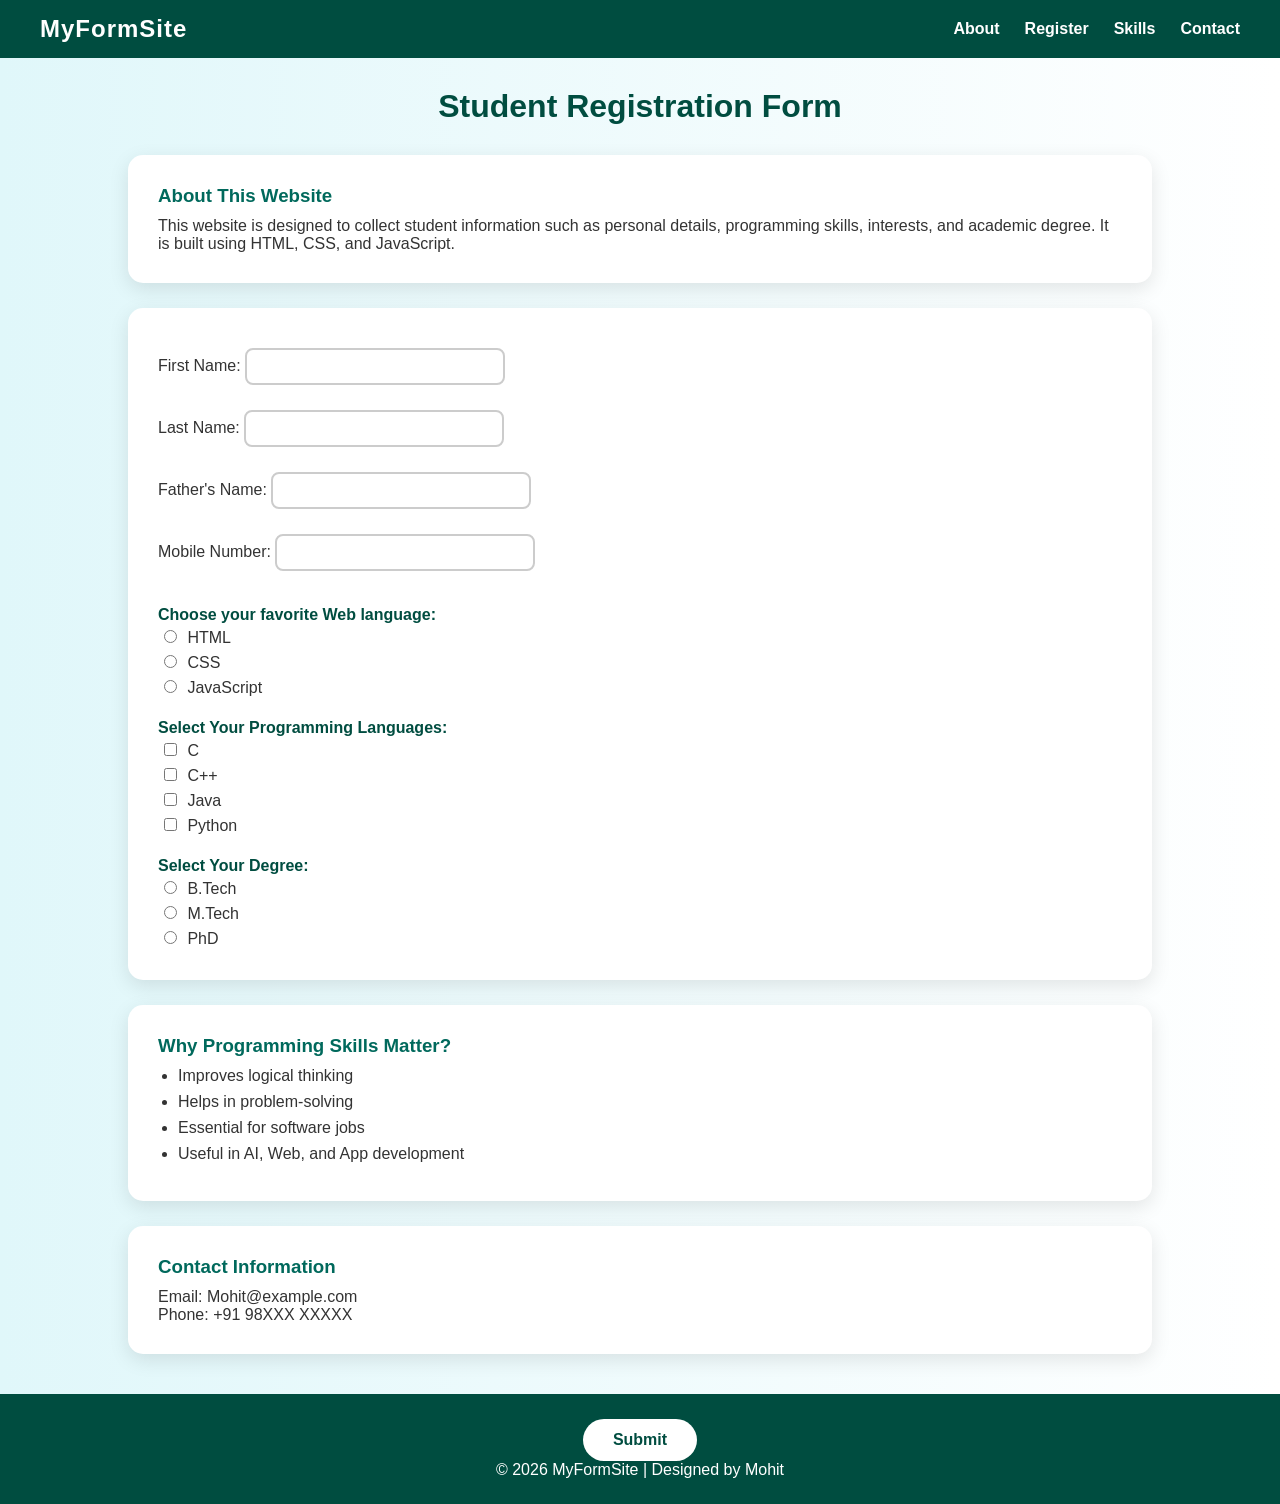
<file: index.html>
<!DOCTYPE html>
<html lang="en">

<head>
    <meta charset="UTF-8">
    <meta name="viewport" content="width=device-width, initial-scale=1.0">
    <title>Student Registration Website</title>
    <link rel="stylesheet" href="23jan.css">
</head>

<body>

    
    <nav>
        <h2>MyFormSite</h2>
        <ul>
            <li><a href="#about">About</a></li>
            <li><a href="#form">Register</a></li>
            <li><a href="#skills">Skills</a></li>
            <li><a href="#contact">Contact</a></li>
        </ul>
    </nav>

  
    <h1>Student Registration Form</h1>

    <section id="about">
        <h3>About This Website</h3>
        <p>
            This website is designed to collect student information such as
            personal details, programming skills, interests, and academic degree.
            It is built using HTML, CSS, and JavaScript.
        </p>
    </section>

    <section id="form">
        <header>
            <form>
                <label>First Name:</label>
                <input type="text" id="name" name="fname"><br>

                <label>Last Name:</label>
                <input type="text" id="name" name="lname"><br>

                <label>Father's Name:</label>
                <input type="text" id="name" name="Fname"><br>
                
                <label>Mobile Number:</label>
                <input type="number" id="name" name="Mobileno."><br>
            </form>
        </header>

        <h4>Choose your favorite Web language:</h4>
        <form>
            <input type="radio" name="fav_language" value="HTML"> HTML<br>
            <input type="radio" name="fav_language" value="CSS"> CSS<br>
            <input type="radio" name="fav_language" value="JavaScript"> JavaScript
        </form>

        <h4>Select Your Programming Languages:</h4>
        <form>
            <input type="checkbox"> C<br>
            <input type="checkbox"> C++<br>
            <input type="checkbox"> Java<br>
            <input type="checkbox"> Python<br>
        </form>

        <h4>Select Your Degree:</h4>
        <form>
            <input type="radio" name="Degree"> B.Tech<br>
            <input type="radio" name="Degree"> M.Tech<br>
            <input type="radio" name="Degree"> PhD<br>
        </form>
    </section>

    <!-- Skills Section -->
    <section id="skills">
        <h3>Why Programming Skills Matter?</h3>
        <ul>
            <li>Improves logical thinking</li>
            <li>Helps in problem-solving</li>
            <li>Essential for software jobs</li>
            <li>Useful in AI, Web, and App development</li>
        </ul>
    </section>

    <!-- Contact Section -->
    <section id="contact">
        <h3>Contact Information</h3>
        <p>Email: Mohit@example.com</p>
        <p>Phone: +91 98XXX XXXXX</p>
    </section>

    <footer>
        <form action="/action_page.php">
            <input type="submit" value="Submit">
        </form>
        <p>© 2026 MyFormSite | Designed by Mohit</p>
    </footer>

    <script src="23jan.js"></script>
</body>

</html>
</file>
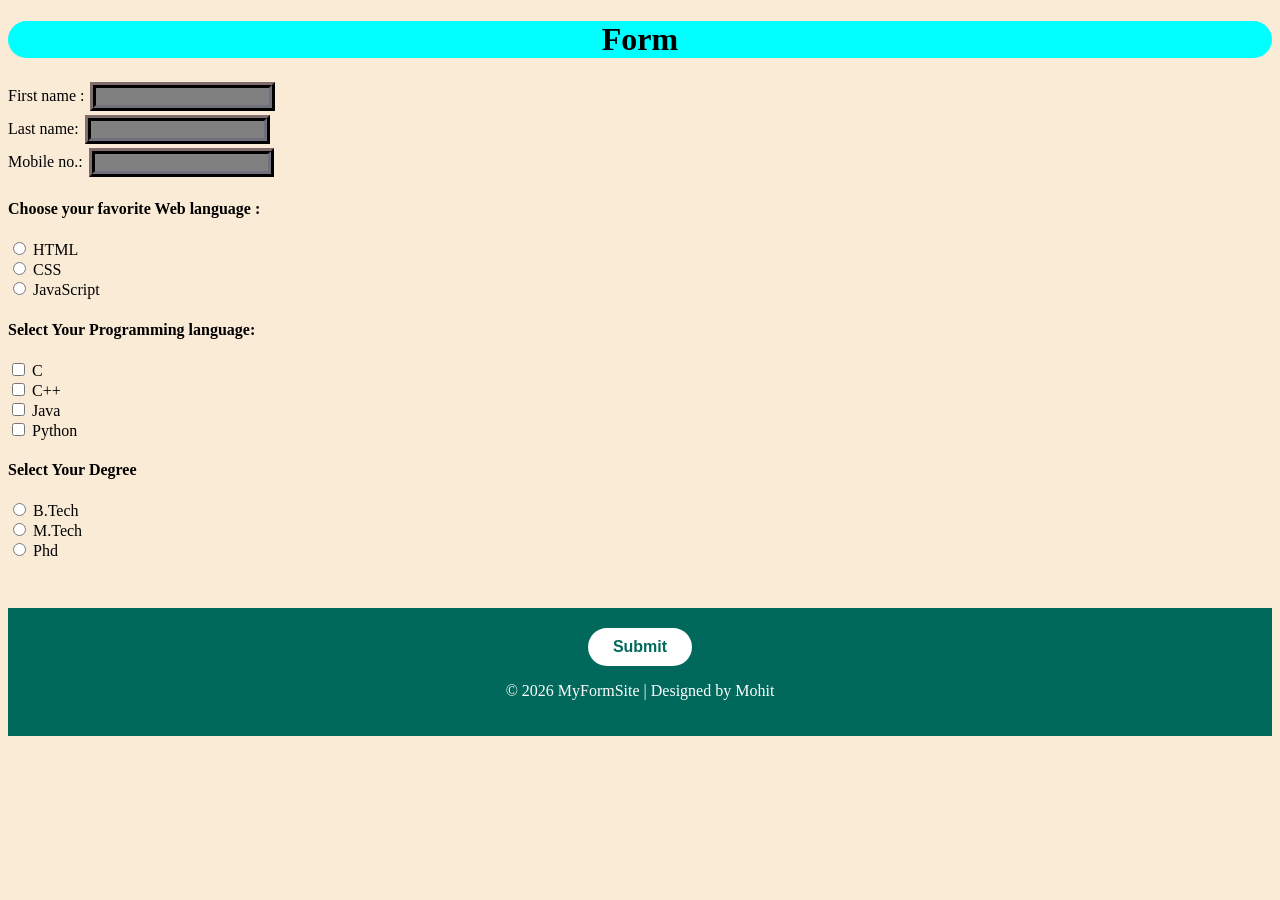
<file: 20jan.html>
<!DOCTYPE html>
<html lang="en">

<head>
    <meta charset="UTF-8">
    <meta name="viewport" content="width=device-width, initial-scale=1.0">
    <title>Forms</title>


</head>

<body>
    <script src="23jan.js"></script>
    <link rel="stylesheet" href="20jan.css">
    <h1> Form</h1>
    <header>
        <form>
            <label for="fname">First name :</label>
            <input type="text" id="name" name="fname"><br>

            <label for="lname">Last name:</label>
            <input type="text" id="name" name="lname"><br>

            <label for="Mobile no.">Mobile no.:</label>
            <input type="number" id="name" name="Mobileno.">
        </form>
    </header>
    <h4>Choose your favorite Web language :</h4>

    <form>
        <input type="radio" id="html" name="fav_language" value="HTML">
        <label for="html">HTML</label><br>
        <input type="radio" id="css" name="fav_language" value="CSS">
        <label for="css">CSS</label><br>
        <input type="radio" id="javascript" name="fav_language" value="JavaScript">
        <label for="javascript">JavaScript</label>
    </form>
    <h4>Select Your Programming language:</h4>
    <form>
        <input type="checkbox" id="C" name="C" value="C">
        <label for="C"> C</label><br>
        <input type="checkbox" id="C++" name="C++" value="C++">
        <label for="C++"> C++</label><br>
        <input type="checkbox" id="Java" name="Java" value="Java">
        <label for="Java"> Java</label><br>
        <input type="checkbox" id="Python" name="Python" value="Python">
        <label for="Python"> Python</label><br>

    </form>
    <h4>Select Your Degree</h4>
    <form>
        <input type="radio" id="BTech" name="Degree" value="BTech">
        <label for="BTech">B.Tech</label><br>
        <input type="radio" id="Mtech" name="Degree" value="MTech">
        <label for="Mtech">M.Tech</label><br>
        <input type="radio" id="Phd" name="Degree" value="Phd">
        <label for="Phd">Phd</label><br>

    </form>

    <br>
    <footer>
        <form action="/action_page.php">
            <input type="submit" value="Submit">
        </form>
        <p>© 2026 MyFormSite | Designed by Mohit</p>
    </footer>
</body>

</html>
</file>
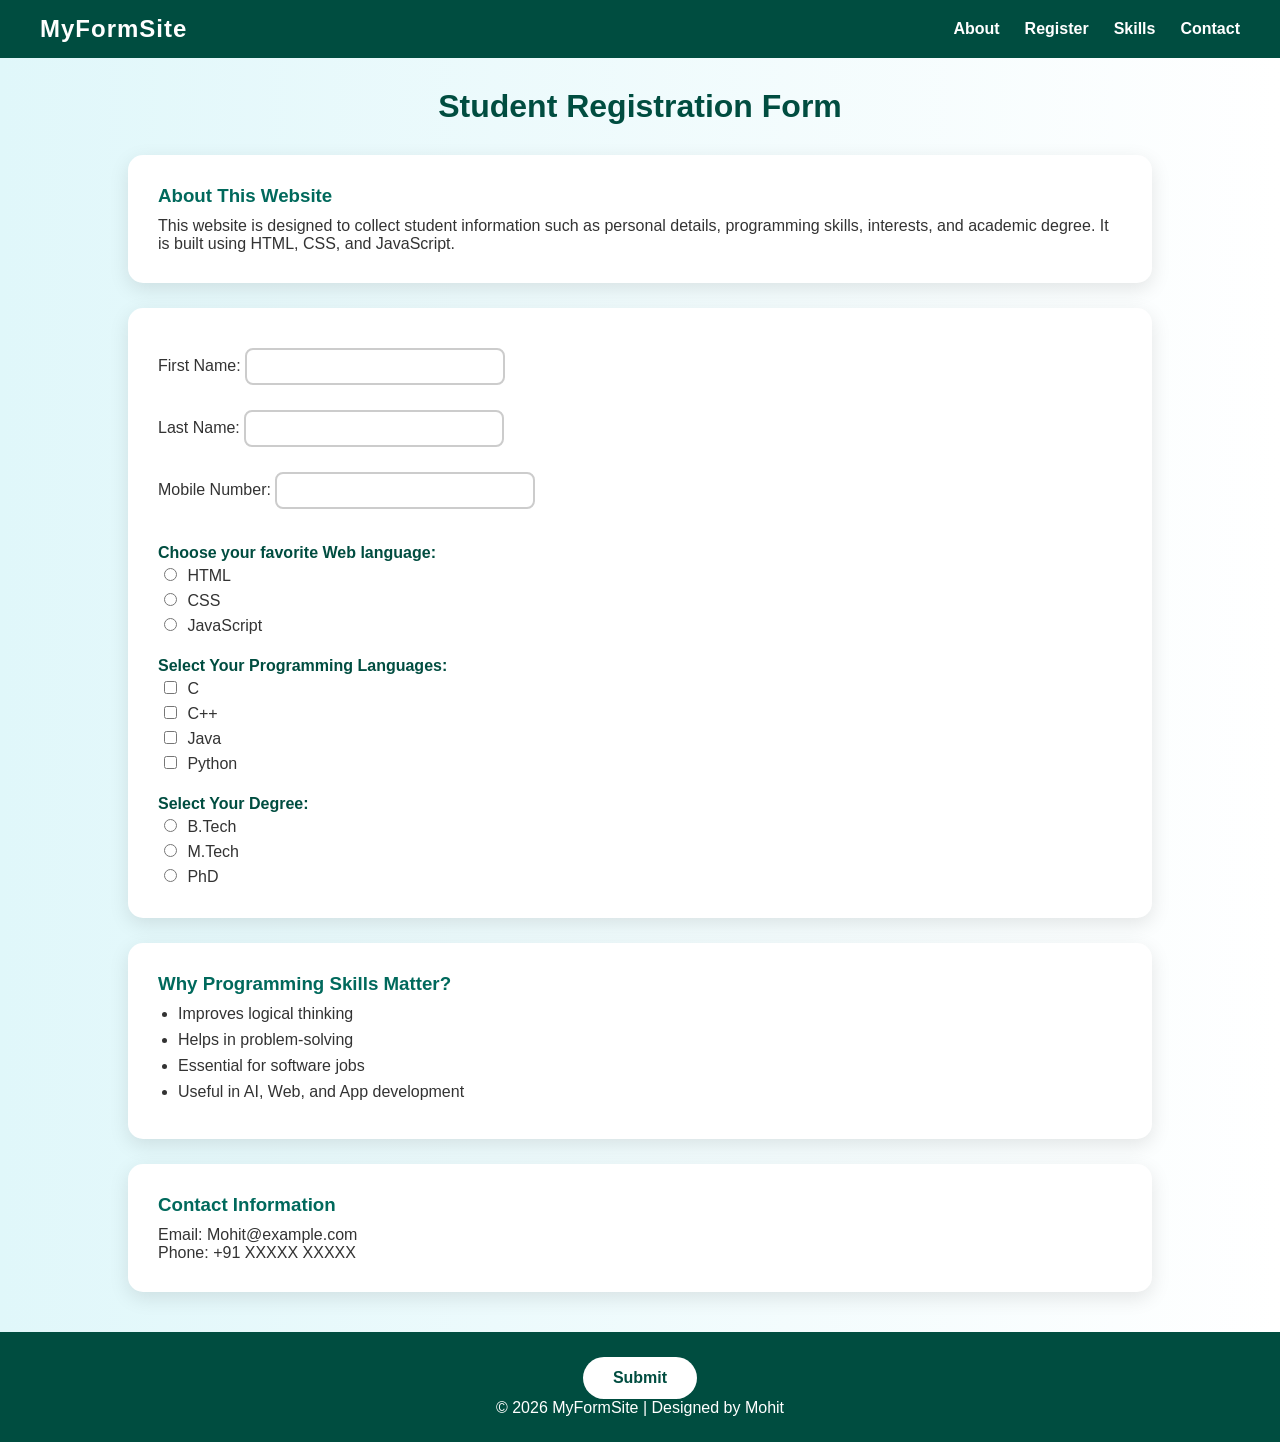
<file: 23jan.html>
<!DOCTYPE html>
<html lang="en">

<head>
    <meta charset="UTF-8">
    <meta name="viewport" content="width=device-width, initial-scale=1.0">
    <title>Student Registration Website</title>
    <link rel="stylesheet" href="23jan.css">
</head>

<body>

    
    <nav>
        <h2>MyFormSite</h2>
        <ul>
            <li><a href="#about">About</a></li>
            <li><a href="#form">Register</a></li>
            <li><a href="#skills">Skills</a></li>
            <li><a href="#contact">Contact</a></li>
        </ul>
    </nav>

  
    <h1>Student Registration Form</h1>

    <section id="about">
        <h3>About This Website</h3>
        <p>
            This website is designed to collect student information such as
            personal details, programming skills, interests, and academic degree.
            It is built using HTML, CSS, and JavaScript.
        </p>
    </section>

    <section id="form">
        <header>
            <form>
                <label>First Name:</label>
                <input type="text" id="name" name="fname"><br>

                <label>Last Name:</label>
                <input type="text" id="name" name="lname"><br>

                <label>Mobile Number:</label>
                <input type="number" id="name" name="Mobileno."><br>
            </form>
        </header>

        <h4>Choose your favorite Web language:</h4>
        <form>
            <input type="radio" name="fav_language" value="HTML"> HTML<br>
            <input type="radio" name="fav_language" value="CSS"> CSS<br>
            <input type="radio" name="fav_language" value="JavaScript"> JavaScript
        </form>

        <h4>Select Your Programming Languages:</h4>
        <form>
            <input type="checkbox"> C<br>
            <input type="checkbox"> C++<br>
            <input type="checkbox"> Java<br>
            <input type="checkbox"> Python<br>
        </form>

        <h4>Select Your Degree:</h4>
        <form>
            <input type="radio" name="Degree"> B.Tech<br>
            <input type="radio" name="Degree"> M.Tech<br>
            <input type="radio" name="Degree"> PhD<br>
        </form>
    </section>

    <!-- Skills Section -->
    <section id="skills">
        <h3>Why Programming Skills Matter?</h3>
        <ul>
            <li>Improves logical thinking</li>
            <li>Helps in problem-solving</li>
            <li>Essential for software jobs</li>
            <li>Useful in AI, Web, and App development</li>
        </ul>
    </section>

    <!-- Contact Section -->
    <section id="contact">
        <h3>Contact Information</h3>
        <p>Email: Mohit@example.com</p>
        <p>Phone: +91 XXXXX XXXXX</p>
    </section>

    <footer>
        <form action="/action_page.php">
            <input type="submit" value="Submit">
        </form>
        <p>© 2026 MyFormSite | Designed by Mohit</p>
    </footer>

    <script src="23jan.js"></script>
</body>

</html>
</file>
<file: 23jan.css>
* {
    margin: 0;
    padding: 0;
    box-sizing: border-box;
    font-family: "Segoe UI", Arial, sans-serif;
}

body {
    background: linear-gradient(to right, #e0f7fa, #ffffff);
    color: #333;
}

/* Navbar */
nav {
    background: #004d40;
    color: white;
    padding: 15px 40px;
    display: flex;
    justify-content: space-between;
    align-items: center;
}

nav h2 {
    letter-spacing: 1px;
}

nav ul {
    list-style: none;
    display: flex;
    gap: 25px;
}

nav ul li a {
    color: white;
    text-decoration: none;
    font-weight: bold;
}

nav ul li a:hover {
    color: #ffeb3b;
}

/* Headings */
h1 {
    text-align: center;
    margin: 30px 0;
    color: #004d40;
}

h3 {
    color: #00695c;
    margin-bottom: 10px;
}

h4 {
    margin-top: 20px;
    color: #004d40;
}

/* Sections (portfolio cards) */
section {
    background: white;
    width: 80%;
    margin: 25px auto;
    padding: 30px;
    border-radius: 15px;
    box-shadow: 0 6px 20px rgba(0,0,0,0.1);
}

/* Inputs */
#name {
    width: 260px;
    padding: 9px;
    margin: 10px 0 15px;
    border-radius: 8px;
    border: 2px solid #ccc;
}

#name:focus {
    border-color: #004d40;
    outline: none;
}

/* Radio / checkbox */
input[type="radio"],
input[type="checkbox"] {
    margin: 6px;
}

/* Skills list */
#skills ul {
    margin-left: 20px;
}

#skills li {
    margin-bottom: 8px;
}

/* Footer */
footer {
    background: #004d40;
    color: white;
    text-align: center;
    padding: 25px;
    margin-top: 40px;
}

/* Button */
footer input[type="submit"] {
    background: white;
    color: #004d40;
    border: none;
    padding: 12px 30px;
    border-radius: 30px;
    font-size: 16px;
    font-weight: bold;
    cursor: pointer;
}

footer input[type="submit"]:hover {
    background: #00695c;
    color: white;
}
</file>
<file: 20jan.css>
footer input[type="submit"] {
    background-color: white;
    color: #00695c;
    border: none;
    padding: 10px 25px;
    border-radius: 25px;
    font-size: 16px;
    font-weight: bold;
    cursor: pointer;
    transition: 0.3s;
}

footer input[type="submit"]:hover {
    background-color: #004d40;
    color: white;
}

footer {
    background-color: #00695c;
    color: white;
    text-align: center;
    padding: 20px;
    margin-top: 30px;
}

#name{
    background-color:gray;
    color: aliceblue;
    margin: 5px;
    border-style:inset;
    border-width: 3px;
    border-color: rgb(36, 36, 40);
    outline-style: outset;
    outline-color: rgb(45, 38, 38);

}
body{
    background-color: antiquewhite;


}
h1{
    background-color: aqua;
    text-align: center;
    border-radius: 50px;
    
}
</file>
